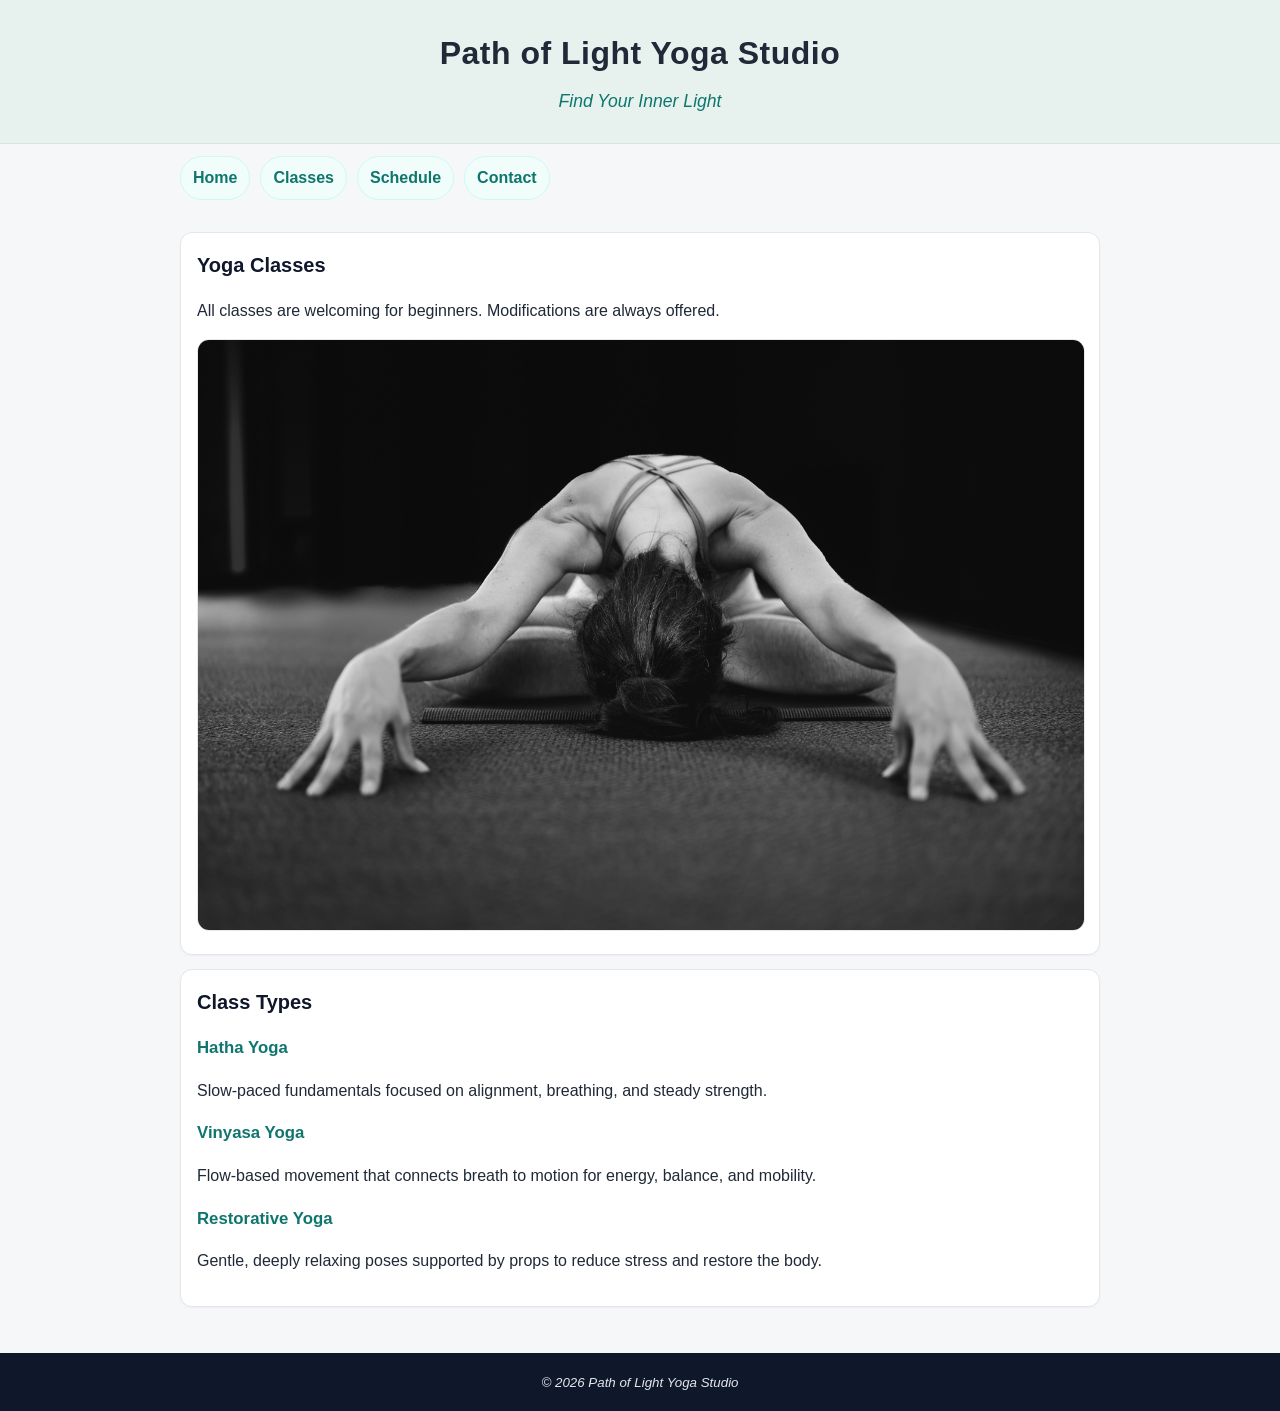
<file: classes.html>
<!DOCTYPE html>
<html lang="en">
<head>
  <meta charset="UTF-8">
  <title>Classes | Path of Light Yoga Studio</title>
  <meta name="viewport" content="width=device-width, initial-scale=1.0">
  <link rel="stylesheet" href="css/style.css">
</head>
<body>

<header>
  <h1>Path of Light Yoga Studio</h1>
  <p><em>Find Your Inner Light</em></p>
</header>

<nav>
  <a href="index.html">Home</a>
  <a href="classes.html">Classes</a>
  <a href="schedule.html">Schedule</a>
  <a href="contact.html">Contact</a>
</nav>

<main>

  <section>
    <h2>Yoga Classes</h2>
    <p>All classes are welcoming for beginners. Modifications are always offered.</p>
    <img src="images/yoga1.jpg" alt="Yoga pose in a calm environment">
  </section>

  <section>
    <h2>Class Types</h2>

    <h3>Hatha Yoga</h3>
    <p>Slow-paced fundamentals focused on alignment, breathing, and steady strength.</p>

    <h3>Vinyasa Yoga</h3>
    <p>Flow-based movement that connects breath to motion for energy, balance, and mobility.</p>

    <h3>Restorative Yoga</h3>
    <p>Gentle, deeply relaxing poses supported by props to reduce stress and restore the body.</p>
  </section>

</main>

<footer>
  <small><i>
    &copy; 2026 Path of Light Yoga Studio
  </i></small>
</footer>

</body>
</html>
</file>
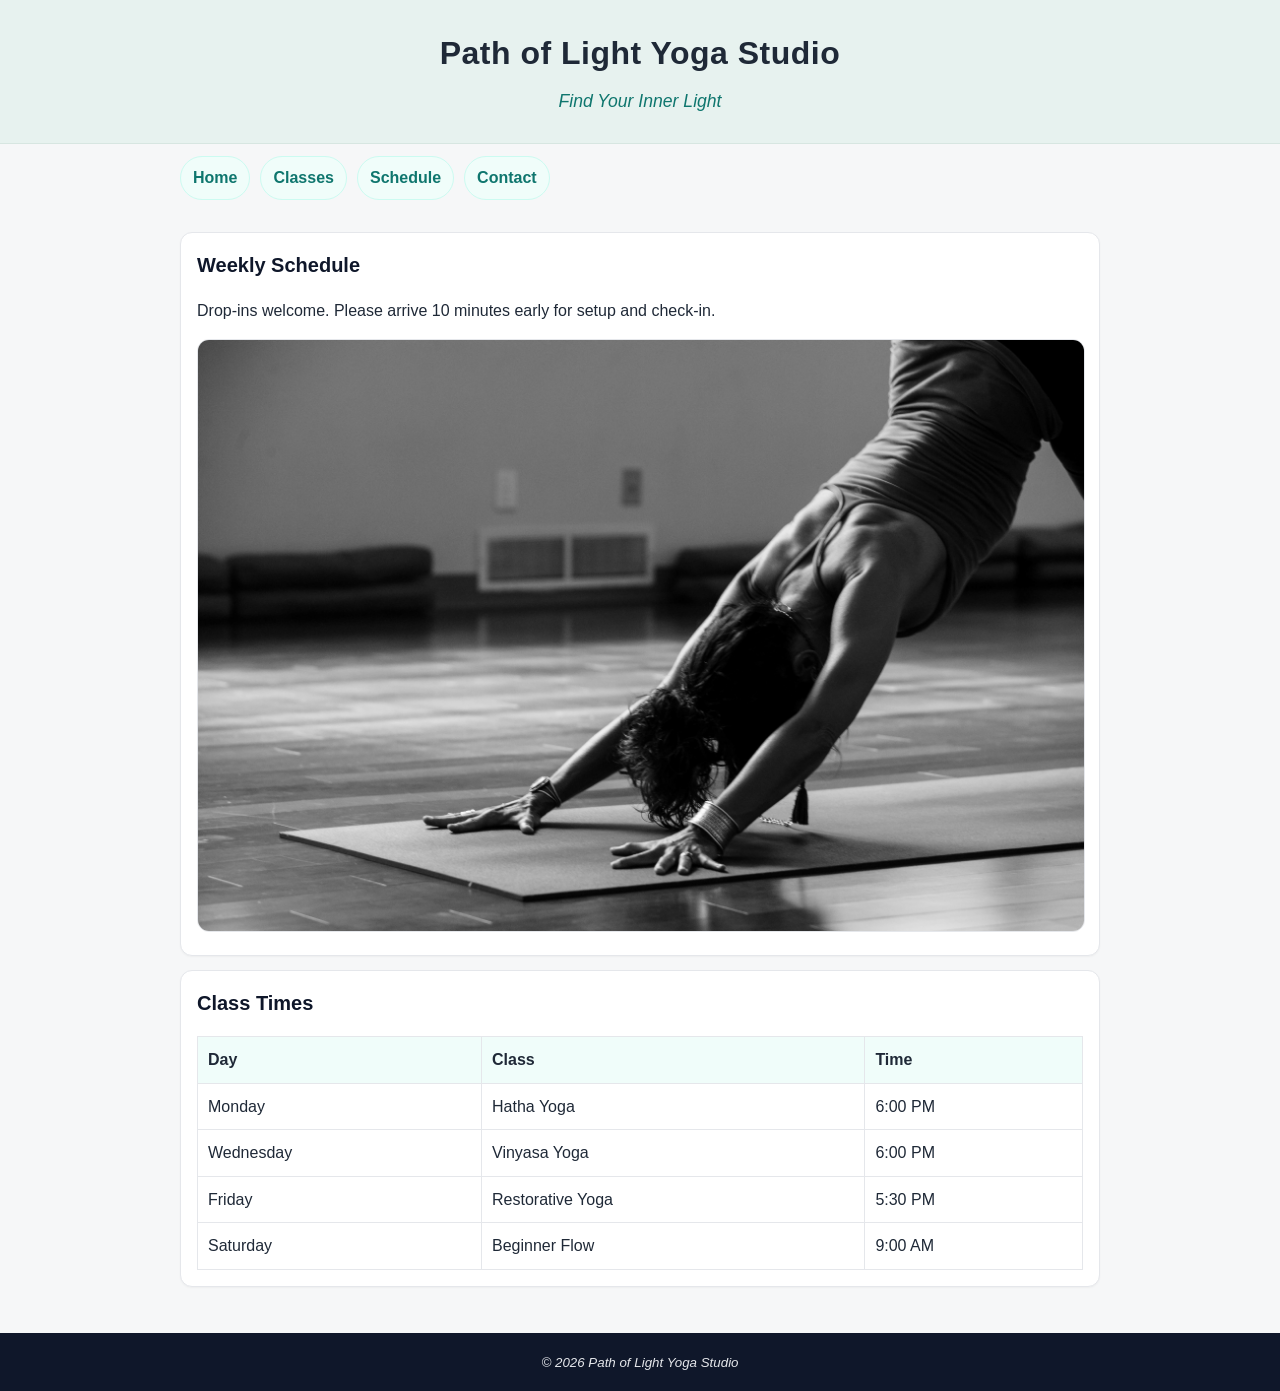
<file: schedule.html>
<!DOCTYPE html>
<html lang="en">
<head>
  <meta charset="UTF-8">
  <title>Schedule | Path of Light Yoga Studio</title>
  <meta name="viewport" content="width=device-width, initial-scale=1.0">
  <link rel="stylesheet" href="css/style.css">
</head>
<body>

<header>
  <h1>Path of Light Yoga Studio</h1>
  <p><em>Find Your Inner Light</em></p>
</header>

<nav>
  <a href="index.html">Home</a>
  <a href="classes.html">Classes</a>
  <a href="schedule.html">Schedule</a>
  <a href="contact.html">Contact</a>
</nav>

<main>

  <section>
    <h2>Weekly Schedule</h2>
    <p>Drop-ins welcome. Please arrive 10 minutes early for setup and check-in.</p>
    <img src="images/yoga2.jpg" alt="Group yoga class stretching together">
  </section>

  <section>
    <h2>Class Times</h2>
    <table>
      <tr>
        <th>Day</th>
        <th>Class</th>
        <th>Time</th>
      </tr>
      <tr>
        <td>Monday</td>
        <td>Hatha Yoga</td>
        <td>6:00 PM</td>
      </tr>
      <tr>
        <td>Wednesday</td>
        <td>Vinyasa Yoga</td>
        <td>6:00 PM</td>
      </tr>
      <tr>
        <td>Friday</td>
        <td>Restorative Yoga</td>
        <td>5:30 PM</td>
      </tr>
      <tr>
        <td>Saturday</td>
        <td>Beginner Flow</td>
        <td>9:00 AM</td>
      </tr>
    </table>
  </section>

</main>

<footer>
  <small><i>
    &copy; 2026 Path of Light Yoga Studio
  </i></small>
</footer>

</body>
</html>
</file>
<file: css/style.css>
/* style.css — based on your calm “card” layout */

body {
  margin: 0;
  font-family: Arial, Helvetica, sans-serif;
  line-height: 1.6;
  background: #f6f7f8;
  color: #1f2937;
}

/* Header */
header {
  padding: 28px 16px;
  text-align: center;
  background: #e7f2ef;
  border-bottom: 1px solid #d7e6e1;
}

header h1 {
  margin: 0;
  font-size: 2rem;
  letter-spacing: 0.5px;
}

header p {
  margin: 8px 0 0;
  color: #0f766e;
  font-size: 1.1rem;
}

/* Nav */
nav {
  max-width: 920px;
  margin: 0 auto;
  padding: 12px 16px 0;
  display: flex;
  gap: 10px;
  flex-wrap: wrap;
}

nav a {
  color: #0f766e;
  text-decoration: none;
  font-weight: 700;
  padding: 8px 12px;
  border: 1px solid #ccfbf1;
  background: #f0fdfa;
  border-radius: 999px;
}

nav a:hover {
  text-decoration: underline;
}

nav a:focus {
  outline: 3px solid #93c5fd;
  outline-offset: 2px;
}

/* Main + “card” sections */
main {
  max-width: 920px;
  margin: 0 auto;
  padding: 18px 16px 32px;
}

section {
  background: #ffffff;
  border: 1px solid #e5e7eb;
  border-radius: 12px;
  padding: 16px;
  margin: 14px 0;
  box-shadow: 0 1px 2px rgba(0,0,0,0.04);
}

h2 {
  margin-top: 0;
  font-size: 1.25rem;
  color: #0f172a;
}

h3 {
  margin-bottom: 6px;
  font-size: 1.05rem;
  color: #0f766e;
}

ul {
  margin: 8px 0 0 18px;
}

/* Images */
img {
  max-width: 100%;
  height: auto;
  border-radius: 12px;
  border: 1px solid #e5e7eb;
}

/* Tables */
table {
  width: 100%;
  border-collapse: collapse;
}

th, td {
  border: 1px solid #e5e7eb;
  padding: 10px;
  text-align: left;
}

th {
  background: #f0fdfa;
}

/* Forms */
form {
  margin-top: 10px;
  display: grid;
  gap: 10px;
  max-width: 520px;
}

input[type="text"],
input[type="email"],
textarea {
  padding: 10px;
  border: 1px solid #cbd5e1;
  border-radius: 10px;
  font-size: 1rem;
}

input[type="submit"] {
  padding: 10px 12px;
  border: 0;
  border-radius: 10px;
  background: #0f766e;
  color: white;
  font-weight: 700;
  cursor: pointer;
}

input[type="submit"]:hover {
  background: #115e59;
}

/* Footer */
footer {
  text-align: center;
  padding: 16px;
  background: #0f172a;
  color: #e5e7eb;
}

footer a {
  color: #a7f3d0;
}

/* Small mobile tweak */
@media (max-width: 560px) {
  header h1 { font-size: 1.6rem; }
  section { padding: 14px; }
}
/* --- Home page hero + highlights --- */

.hero {
  display: flex;
  gap: 18px;
  align-items: center;
}

.hero-text {
  flex: 1;
}

.hero-image {
  flex: 1;
  max-width: 420px;
}

.hero-links {
  margin-top: 12px;
  display: flex;
  gap: 10px;
  flex-wrap: wrap;
}

.button,
.button-outline {
  display: inline-block;
  padding: 10px 14px;
  border-radius: 10px;
  font-weight: 700;
  text-decoration: none;
}

.button {
  background: #0F766E;
  color: #ffffff;
}

.button:hover {
  background: #115E59;
}

.button-outline {
  border: 2px solid #0F766E;
  color: #0F766E;
  background: transparent;
}

.button-outline:hover {
  background: #F0FDFA;
}

.highlights h2 {
  margin-top: 0;
}

.cards {
  display: flex;
  gap: 12px;
  flex-wrap: wrap;
}

.card {
  flex: 1;
  min-width: 220px;
  border: 1px solid #e5e7eb;
  border-radius: 12px;
  padding: 14px;
  background: #ffffff;
}

/* Mobile-friendly stacking */
@media (max-width: 720px) {
  .hero {
    flex-direction: column;
    align-items: stretch;
  }

  .hero-image {
    max-width: 100%;
  }
}
</file>
